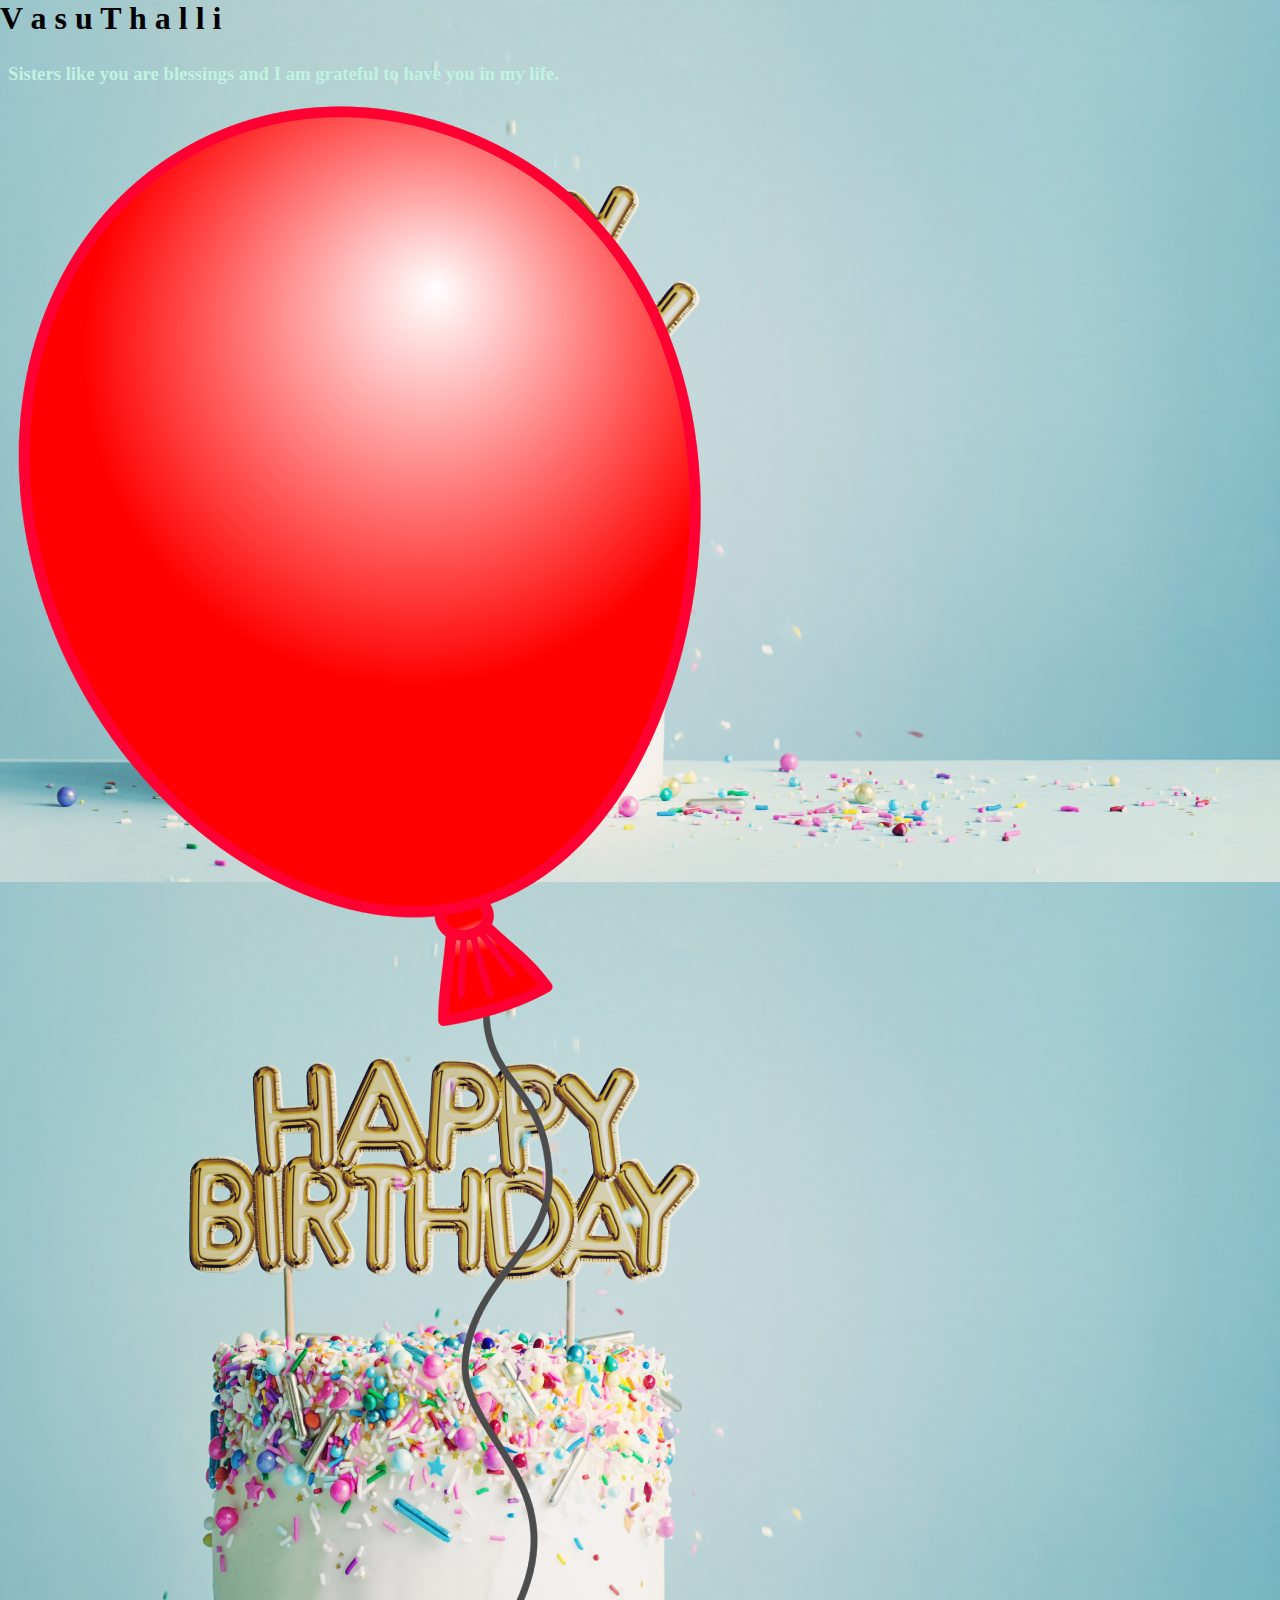
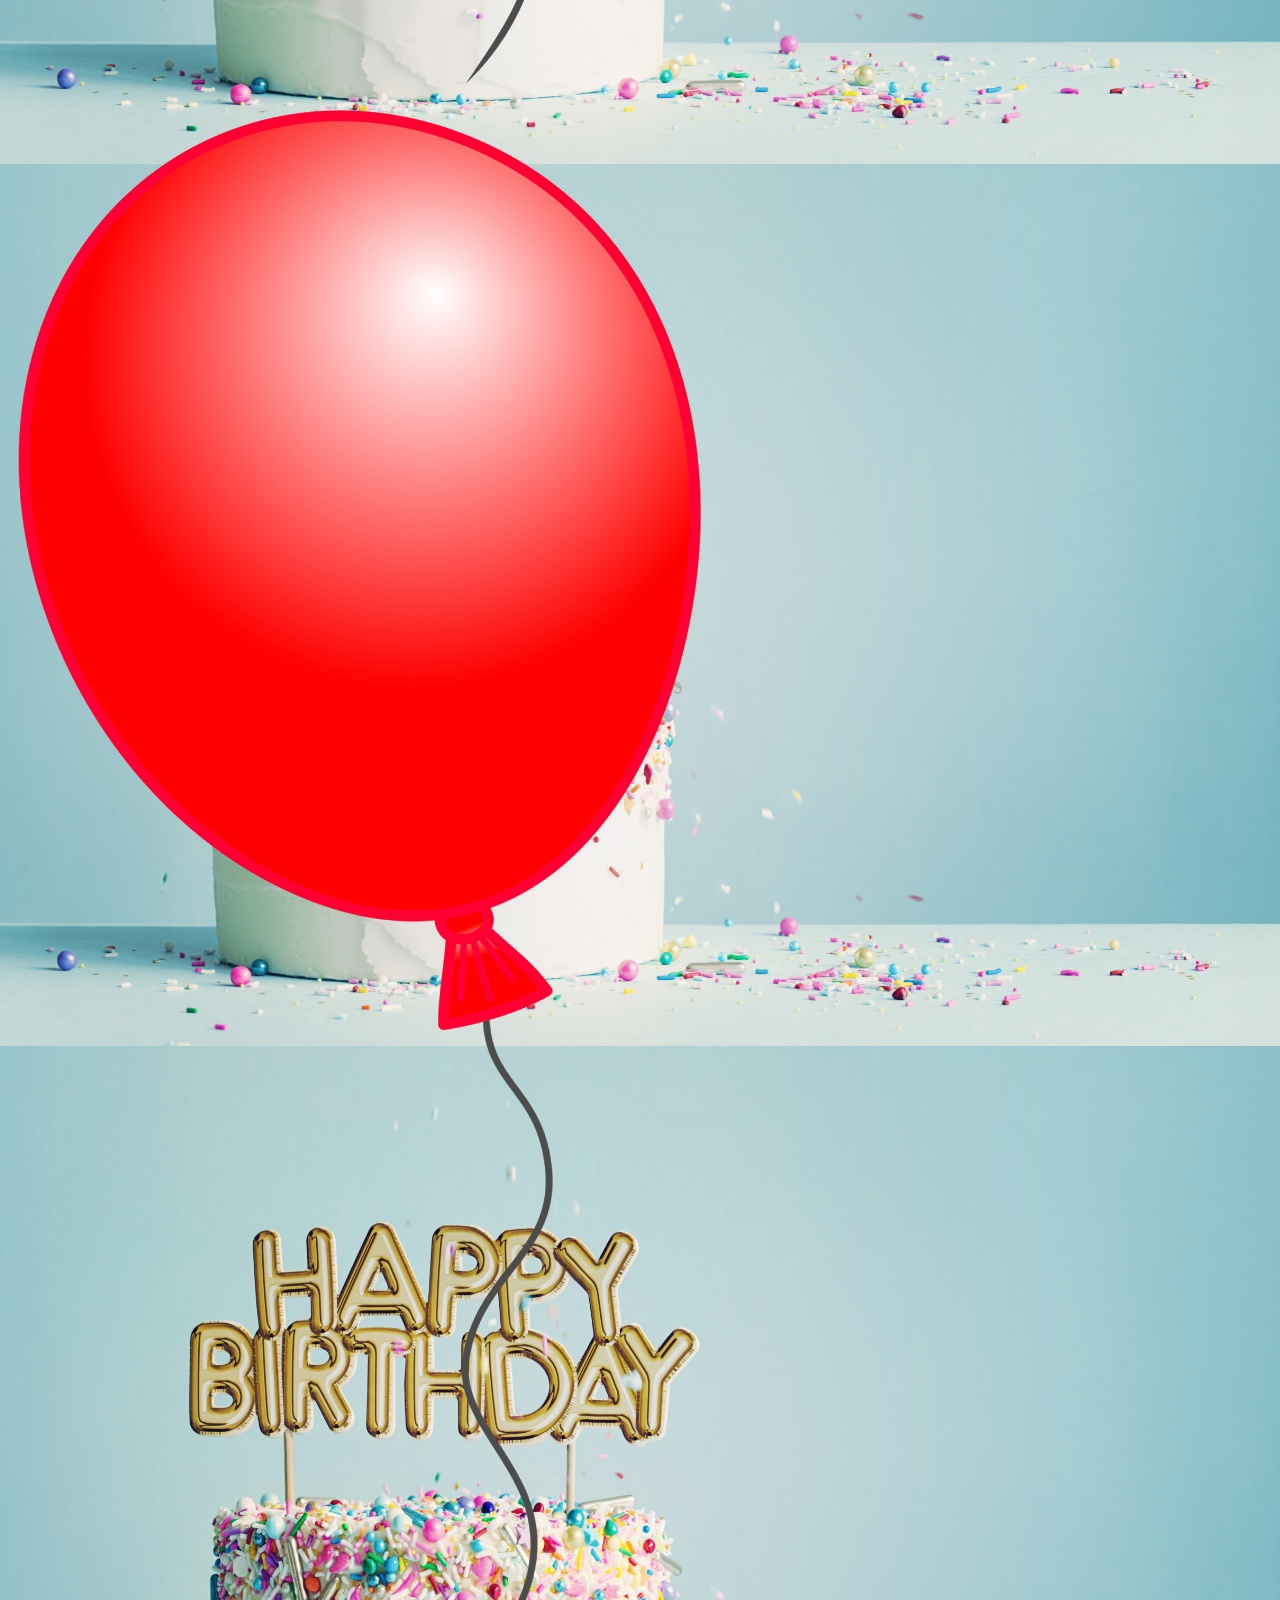
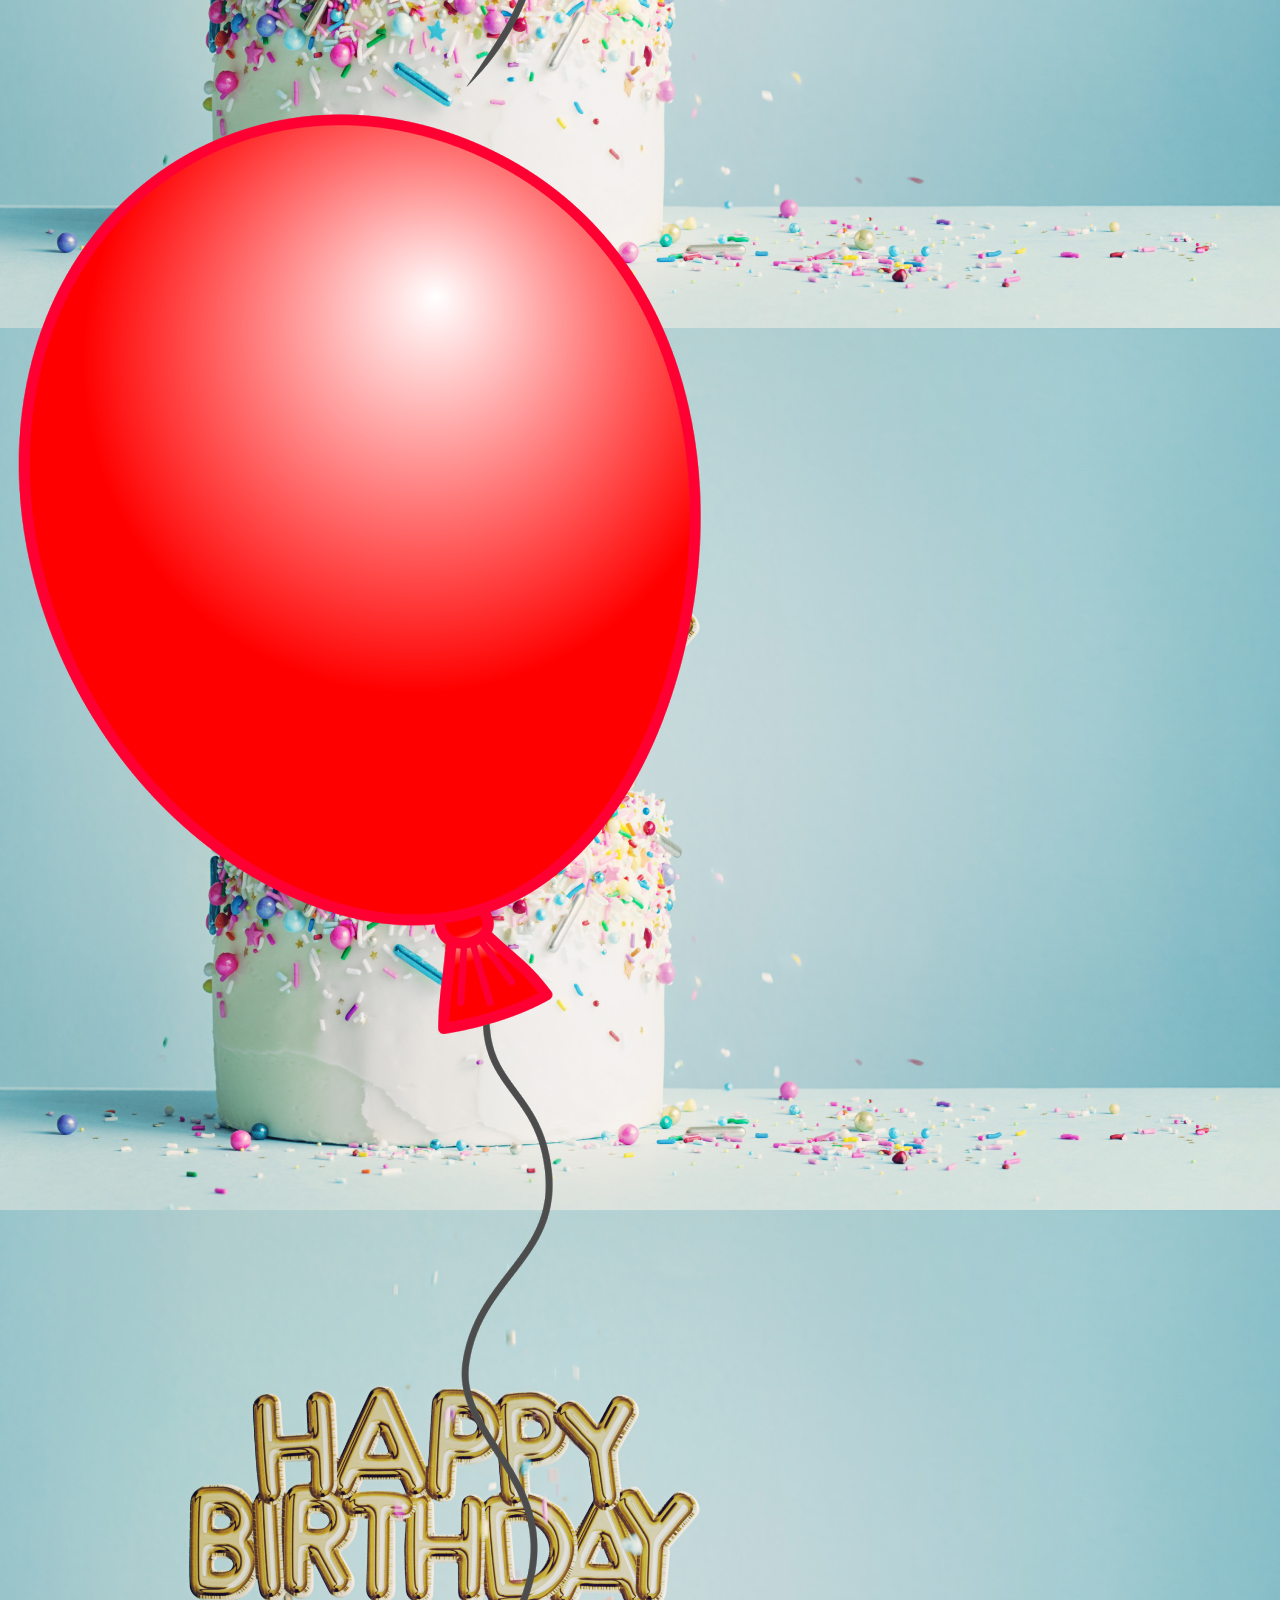
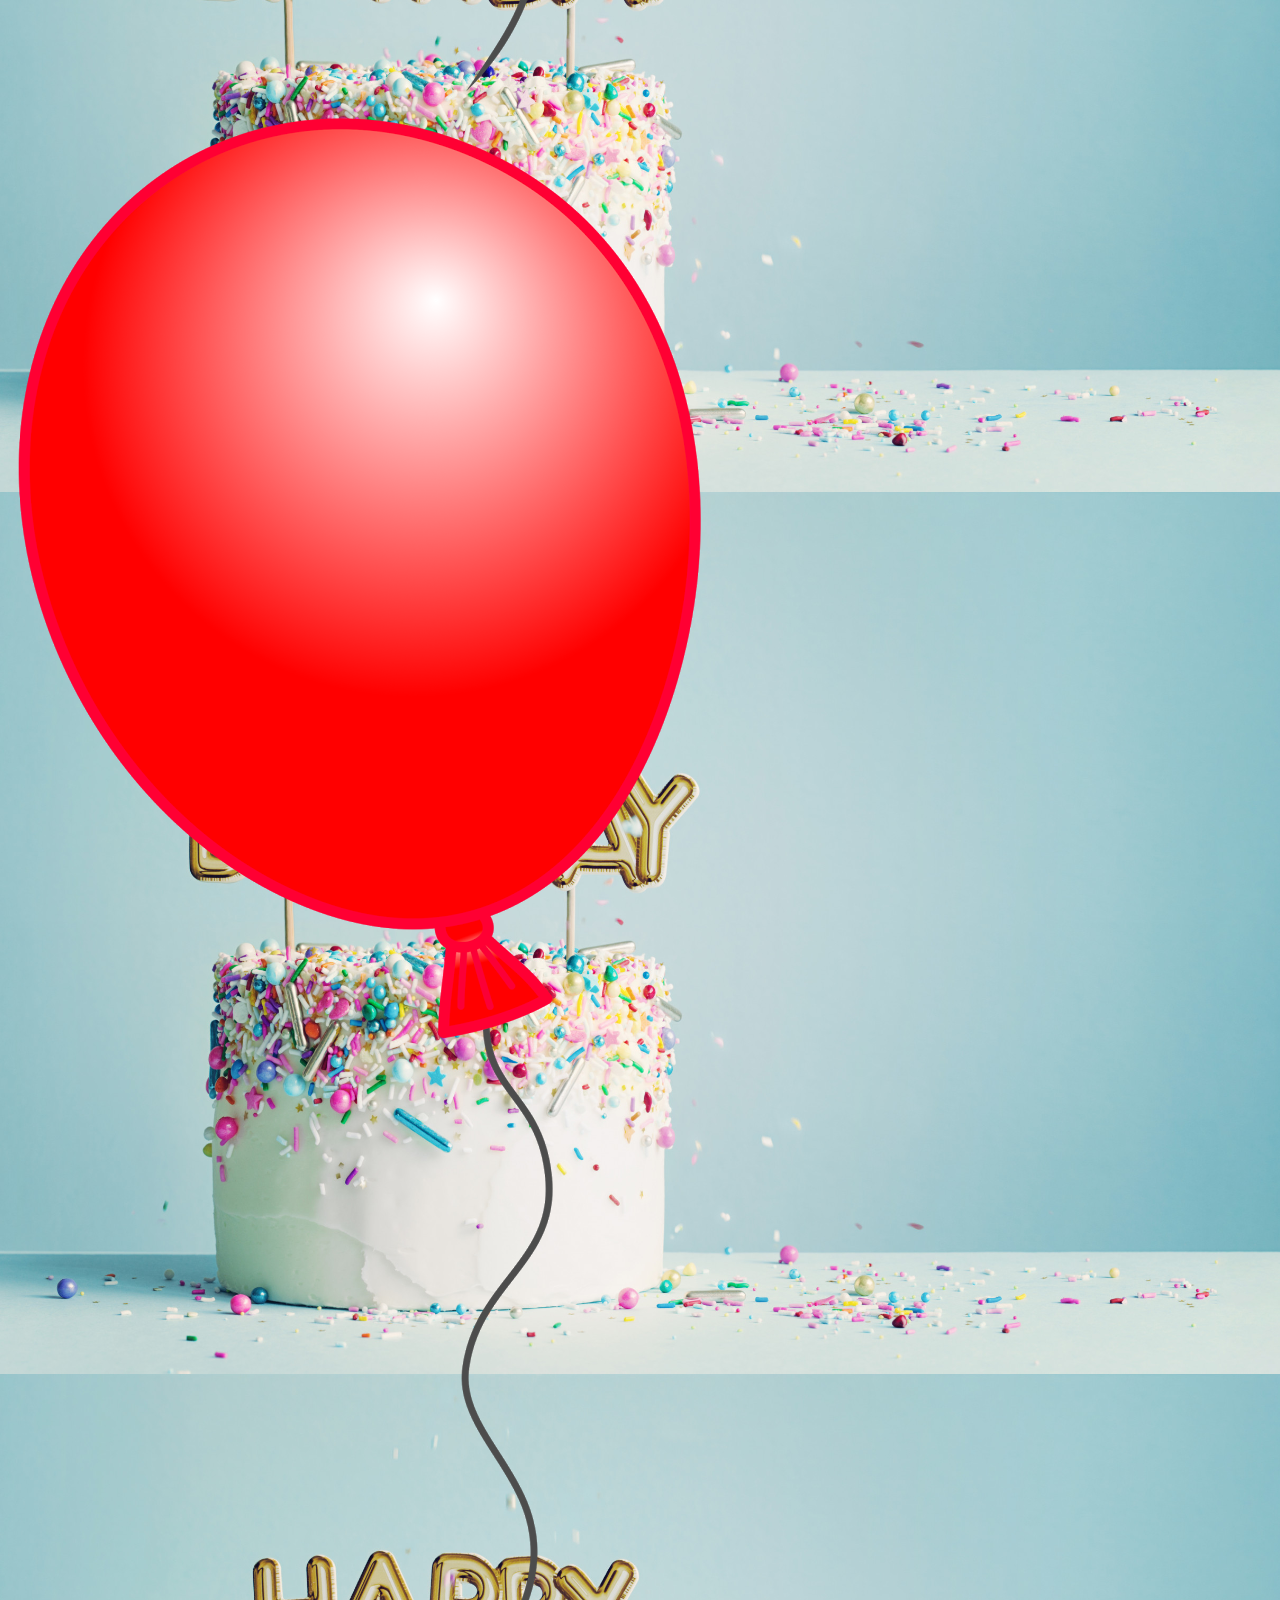
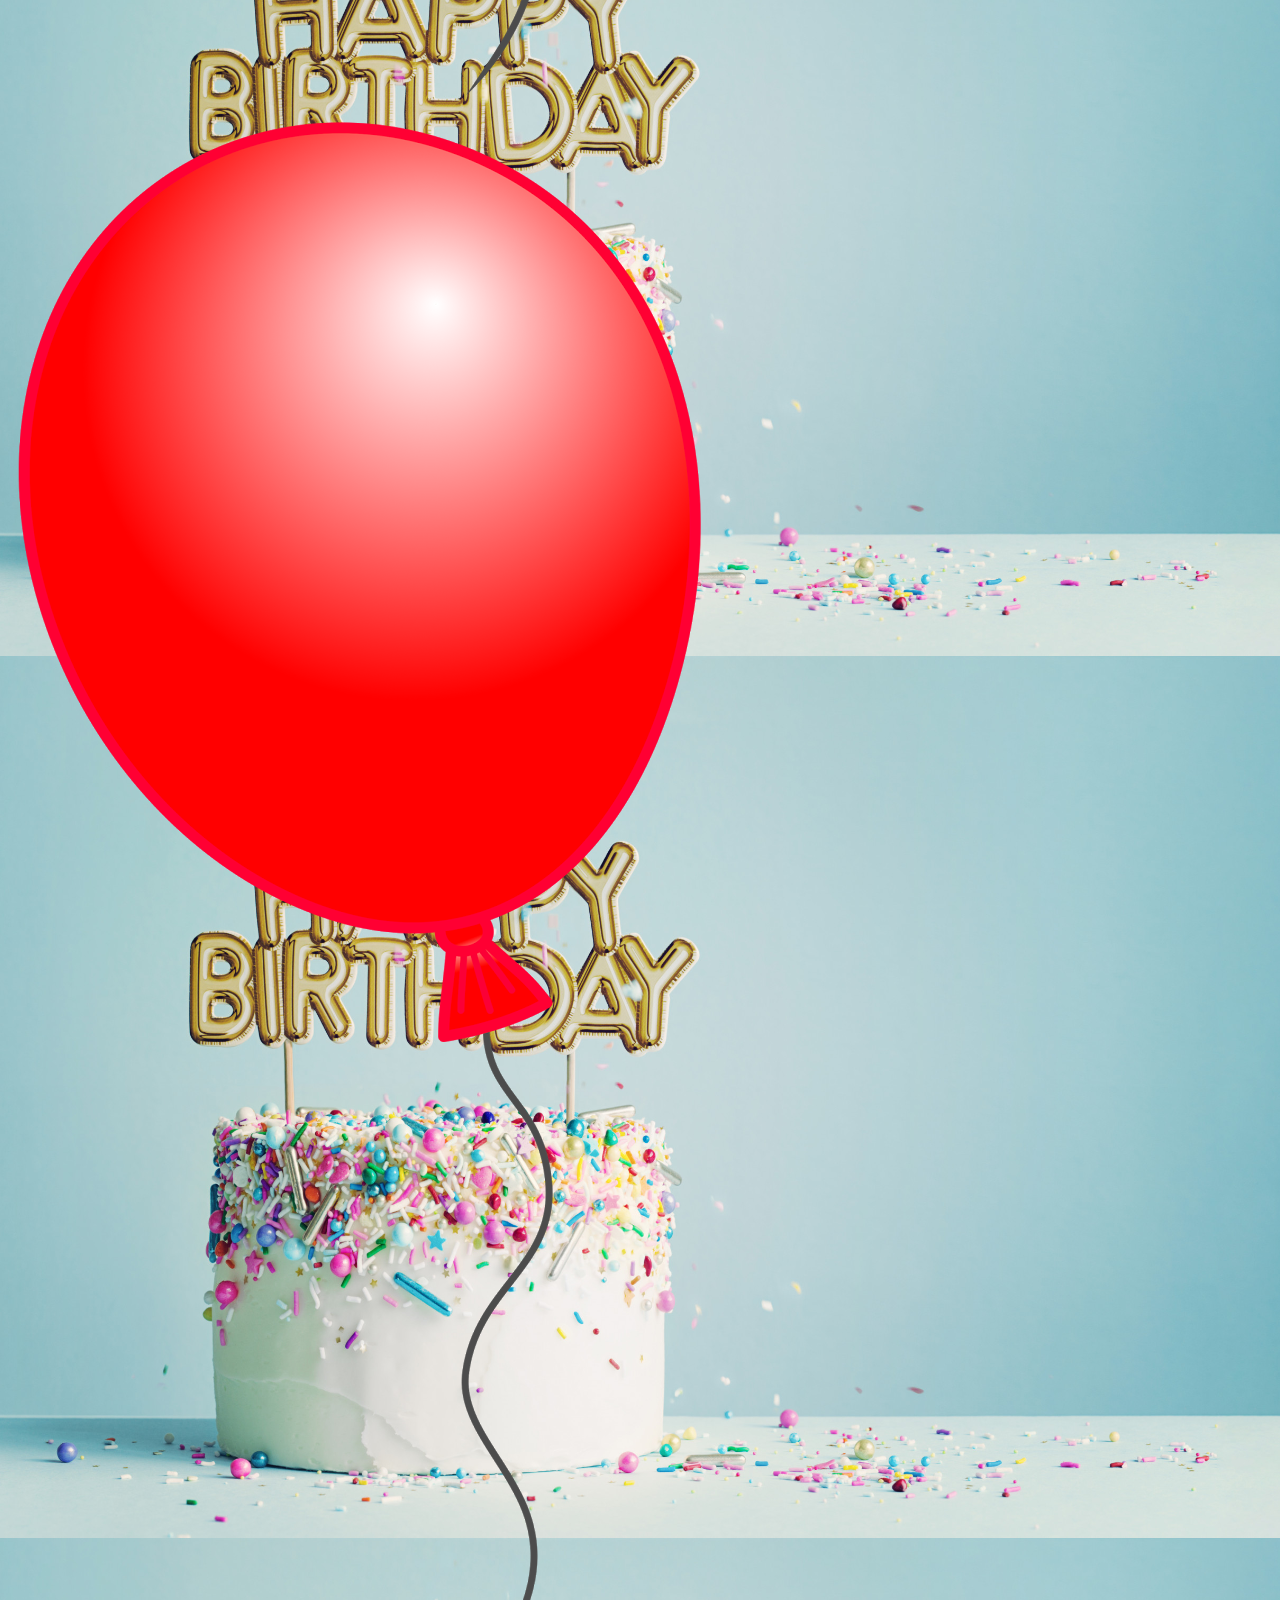
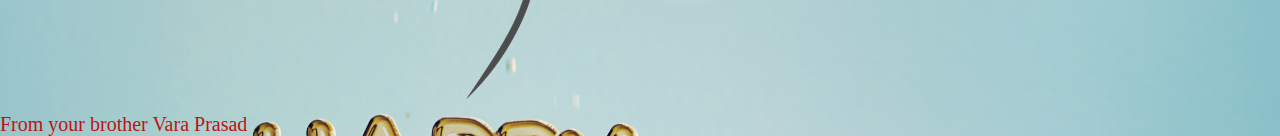
<file: Birthday-Wishes/index.html>
<!DOCTYPE html>
<html lang="en">
<head>
    <meta charset="UTF-8">
    <meta http-equiv="X-UA-Compatible" content="IE=edge">
    <meta name="viewport" content="width=device-width, initial-scale=1.0">
    <title>Vasanthi's Birthday</title>
    <link rel="stylesheet" href="style.css"/>
</head>
<body>
    <div class="Name"><h1>
        <span class="P">V</span>
        <span class="O">a</span>
        <span class="R">s</span>
        <span class="N">u</span>
        <span class="I"> </span>
        <span class="M">T</span>
        <span class="A">h</span>
        <span class="P">a</span>
        <span class="O">l</span>
        <span class="R">l</span>
        <span class="N">i</span>
        </h1>
    </div><br/>
    <div class="Quote" style="padding:8px;color: rgb(193, 243, 225);">
        <h3>Sisters like you are blessings and I am grateful to have you in my life.</h3>
    </div>
    <div class="ballons">
        <img src="images/ballon.png">
        <img src="images/ballon.png">
        <img src="images/ballon.png">
        <img src="images/ballon.png">
        <img src="images/ballon.png">
    </div>
    <div class="T" style="font-size: 20px;color:rgb(188, 20, 20)">
        From your brother Vara Prasad
    </div>
</body>
</html>
</file>
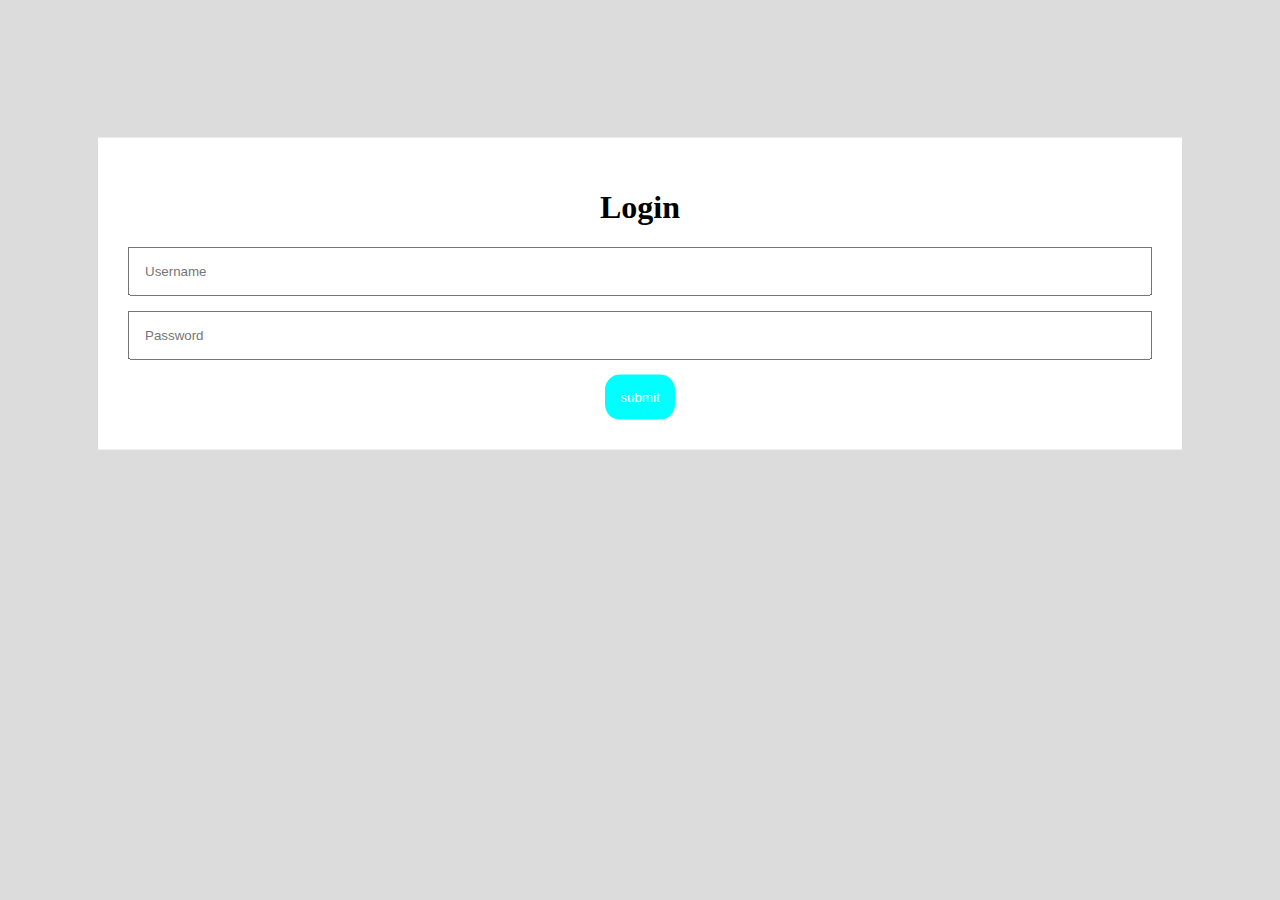
<file: Birthday-Wishes/test.html>
<!DOCTYPE html>
<html lang="en">
<head>
    <meta charset="UTF-8">
    <meta http-equiv="X-UA-Compatible" content="IE=edge">
    <meta name="viewport" content="width=device-width, initial-scale=1.0">
    <title>Mobile Adaptive Website</title>
    <style>
        body{
            margin: 0;
            padding: 0;
        }
        .page{
            width: 100%;
            height: 100vh;
            display: flex;
            justify-content: center;
            align-items: center;
            background-color: gainsboro;     
        }
        .page .form{
            width: 80%;
            display: flex;
            flex-direction: column;
            background-color: white;
            padding: 30px;
            transform: translateY(-50%);
        }
        .page .form .title h3{
            color: rgb(94, 94, 224);
        }
        .page .form input{
            margin-bottom: 15px;
            padding: 15px;
        }
        .page .form .btn{
            display: flex;
            justify-content: center;
            align-items: center;
        }
        .page .form .btn button{
            outline: 0;
            border: 0;
            padding: 15px;
            color: white;
            border-radius: 15px;
            background-color: aqua;
        }
    </style>
</head>
<body>
  <div class="page">
    <div class="form">
        <div class="title"><center><h1>Login</h1></center></div>
        <input type="text" placeholder="Username" />
        <input type="password" placeholder="Password "/>
        <div class="btn"><button>submit</button></div>
    </div>
  </div>
</body>
</html>
</file>
<file: Birthday-Wishes/style.css>
*{
    margin: 0;
    padding: 0;
}
body{
    background-image: url(images/bg.jpg);
    background-size: cover;
    background-position: center;
    width: 100%;
    height: 98vh;
}
@media(max-width:600px){
    body{
        background-image: url(images/bg2.jpg);
        width: 100%;
        height: 100vh;
        display: flex;
        justify-content: center;
        align-items: center;
        flex-direction: column;
    }
    .ballons img{
        width:50px;
        opacity: 0;
        animation: ballon 7s linear infinite;
    }
    .ballons{
        width: 100%;
        display:flex;
        align-items: center;
        justify-content: space-around;
        position: absolute;
        bottom: -70
    }
    @keyframes ballon {
        0%{
            transform: translateY(0);
            opacity: 0;
        }
        50%{
            opacity: 1;
        }
        70%{
            opacity: 1;
        }
        100%{
            transform: translateY(-80vh);
            opacity: 0;
        }
    } 
    .ballons img:nth-child(1){
        animation-delay: 2s;
        width: 25px;
    }
    .ballons img:nth-child(2){
        animation-delay: 1s;
    }
    .ballons img:nth-child(3){
        animation-delay: 3s;
        width: 25px;
    }
    .ballons img:nth-child(4){
        animation-delay: 4.5s;
    }
    .ballons img:nth-child(5){
        animation-delay: 3s;
    }
}
</file>
